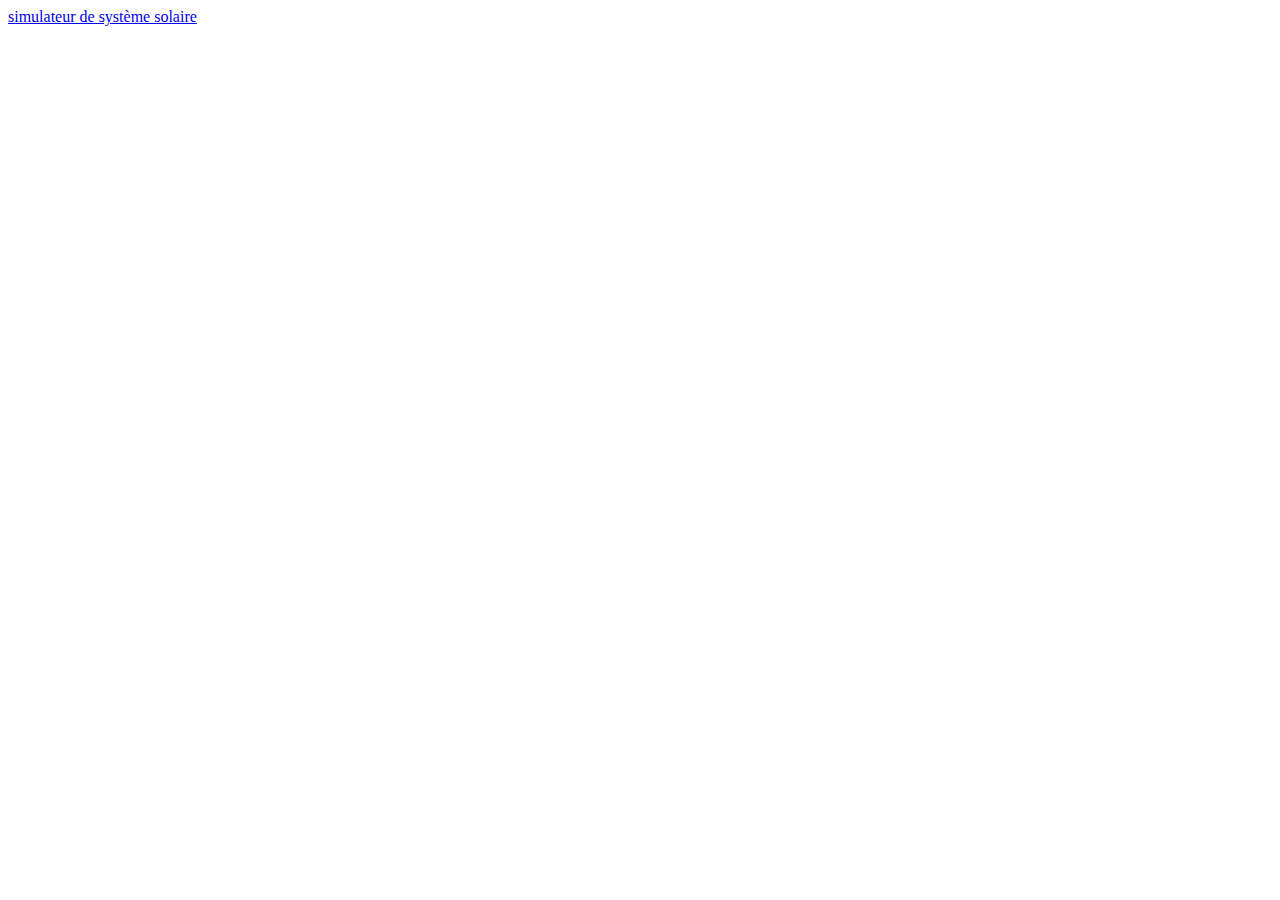
<file: index.html>
<!DOCTYPE html>
<html>

<head>
  <meta http-equiv="Content-Type" content="text/html; charset=UTF-8" />
  <title>Projet de Programmation Graphique 3D</title>
</head>

<body>
  <a href="projet.html">simulateur de système solaire</a>
</body>

</html>
</file>
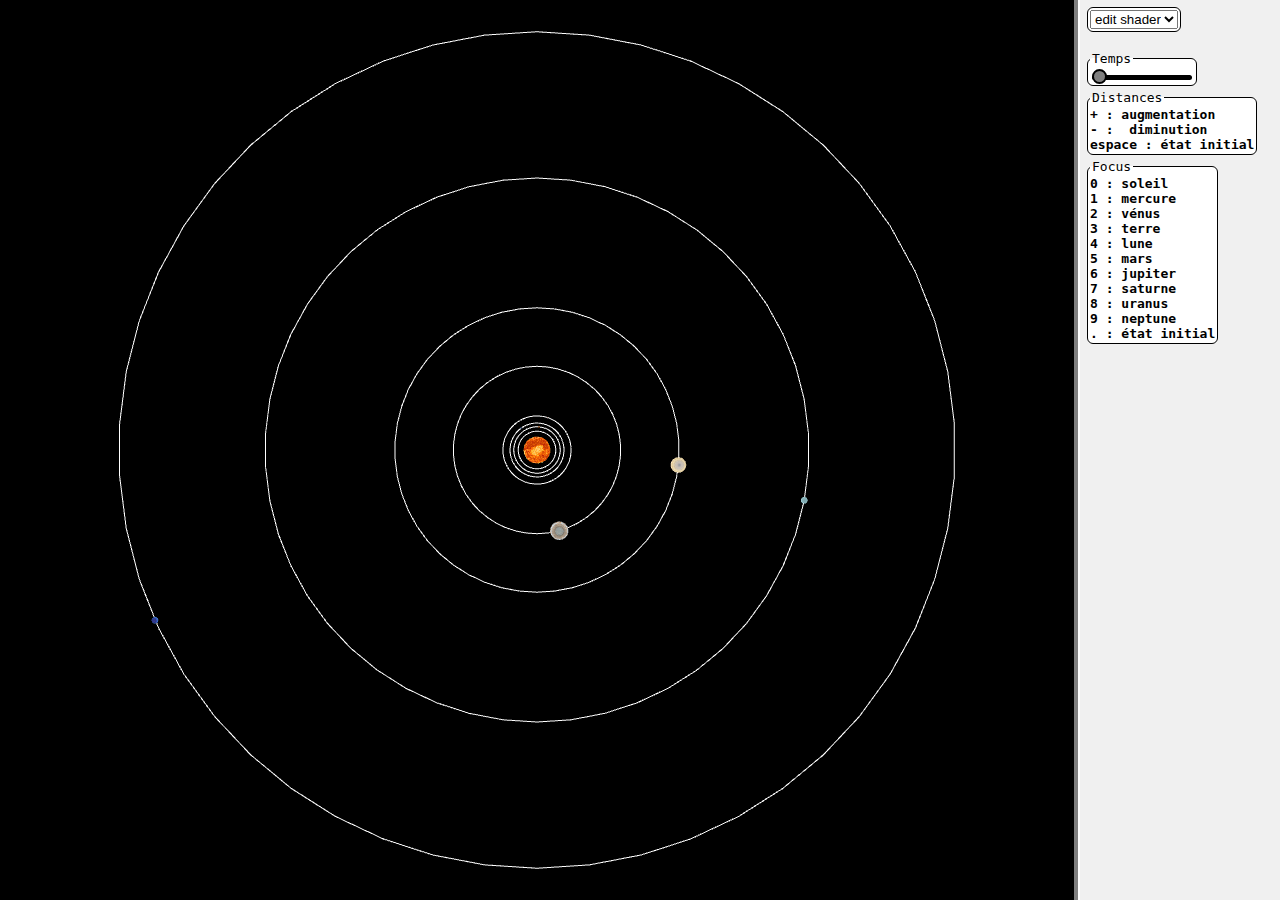
<file: projet.html>
<!DOCTYPE html>
<html lang="en">
<head>
	<title>Planetes</title>
	<link rel="icon" type="image/png" href="favicon.png" />
	<meta charset="utf-8">
	<meta name="viewport" content="width=device-width, initial-scale=1">
</head>
<body>
	<div id="canv_cons">
		<canvas id="canvas"></canvas>
		<div id="vsep"></div>
		<pre id="console"></pre>
	</div>
	<div id="hsep"></div>
	<div id="div_interf">
		<div id="Interface"></pre>
	</div>
</body>
<script id ="ewgl_script" src="easy_wgl/easy_wgl.js"></script>
<script id ="main_script" src="./projet.js"></script>
</html>
</file>
